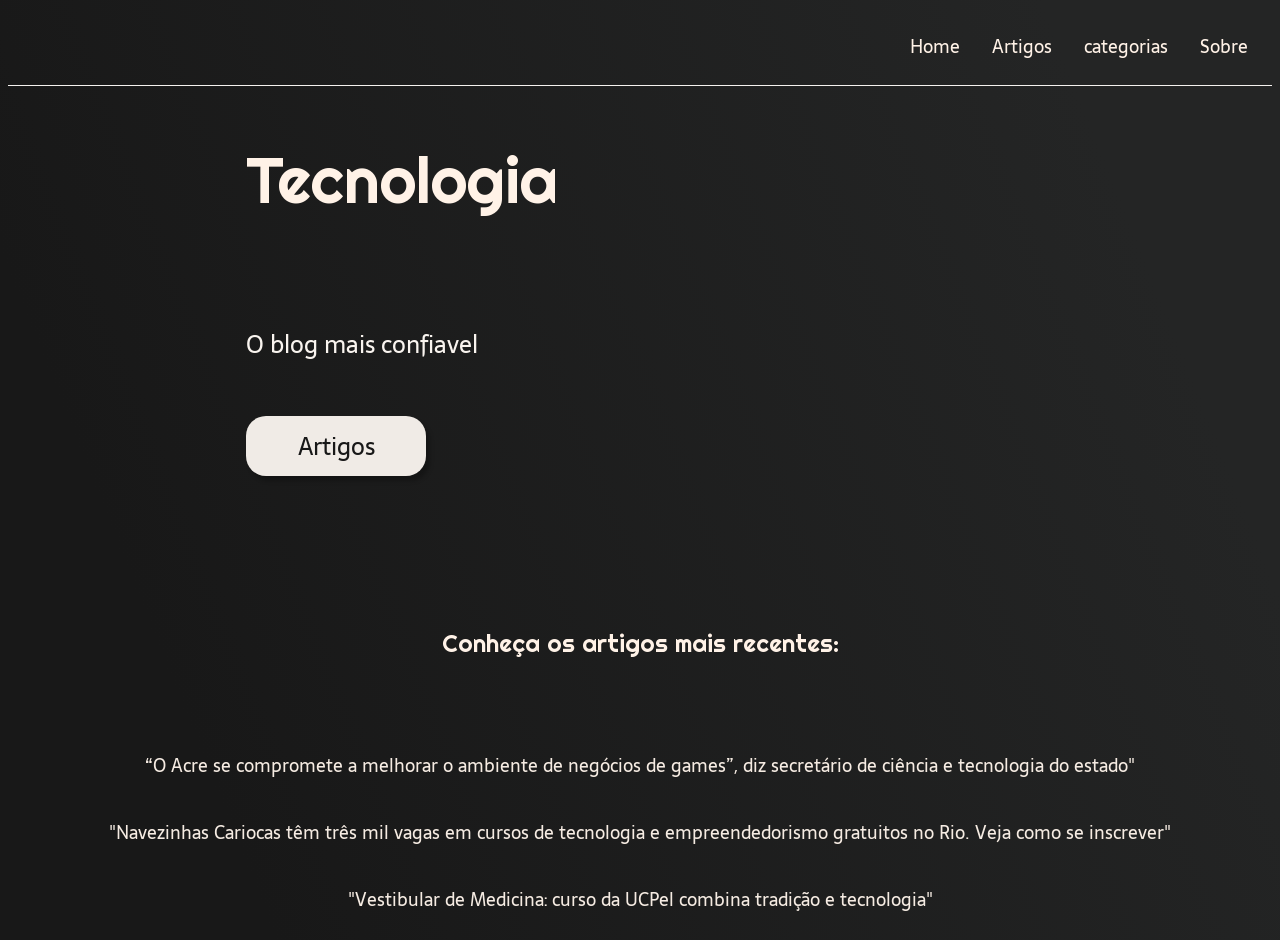
<file: index.html>
<!DOCTYPE html>
<html>
<head>
<link rel = "stylesheet" href = "style.css">
<title>blog</title>
</head>
<body>
<header class="cabecalho">
    <nav class="cabecalho-menu">
        <a href="index.html" class="cabecalho-menu-item">Home</a>
        <a href="artigos.html" class="cabecalho-menu-item">Artigos</a>
        <a href="categorias.html" class="cabecalho-menu-item">categorias</a>
        <a href="sobre.html" class="cabecalho-menu-item">Sobre</a>
    </nav>
</header>
<main class="conteudo">
    <section class="conteudo-principal">
        <div class="conteudo-principal-escrito">
            <h1>Tecnologia</h1>
            <h2>O blog mais confiavel</h2>
            <button> <a href="artigos.html">Artigos</button>
        </div>
    </section>
    <section class="conteudo-secundario">
        <h3>Conheça os artigos mais recentes:</h3>
        <p>“O Acre se compromete a melhorar o ambiente de negócios de games”, diz secretário de ciência e tecnologia do estado"</strong></p>
        <p>"Navezinhas Cariocas têm três mil vagas em cursos de tecnologia e empreendedorismo gratuitos no Rio. Veja como se inscrever"</p>
        <p>"Vestibular de Medicina: curso da UCPel combina tradição e tecnologia"</strong></p>
    </section>
</main>
</body>
</html>
</file>
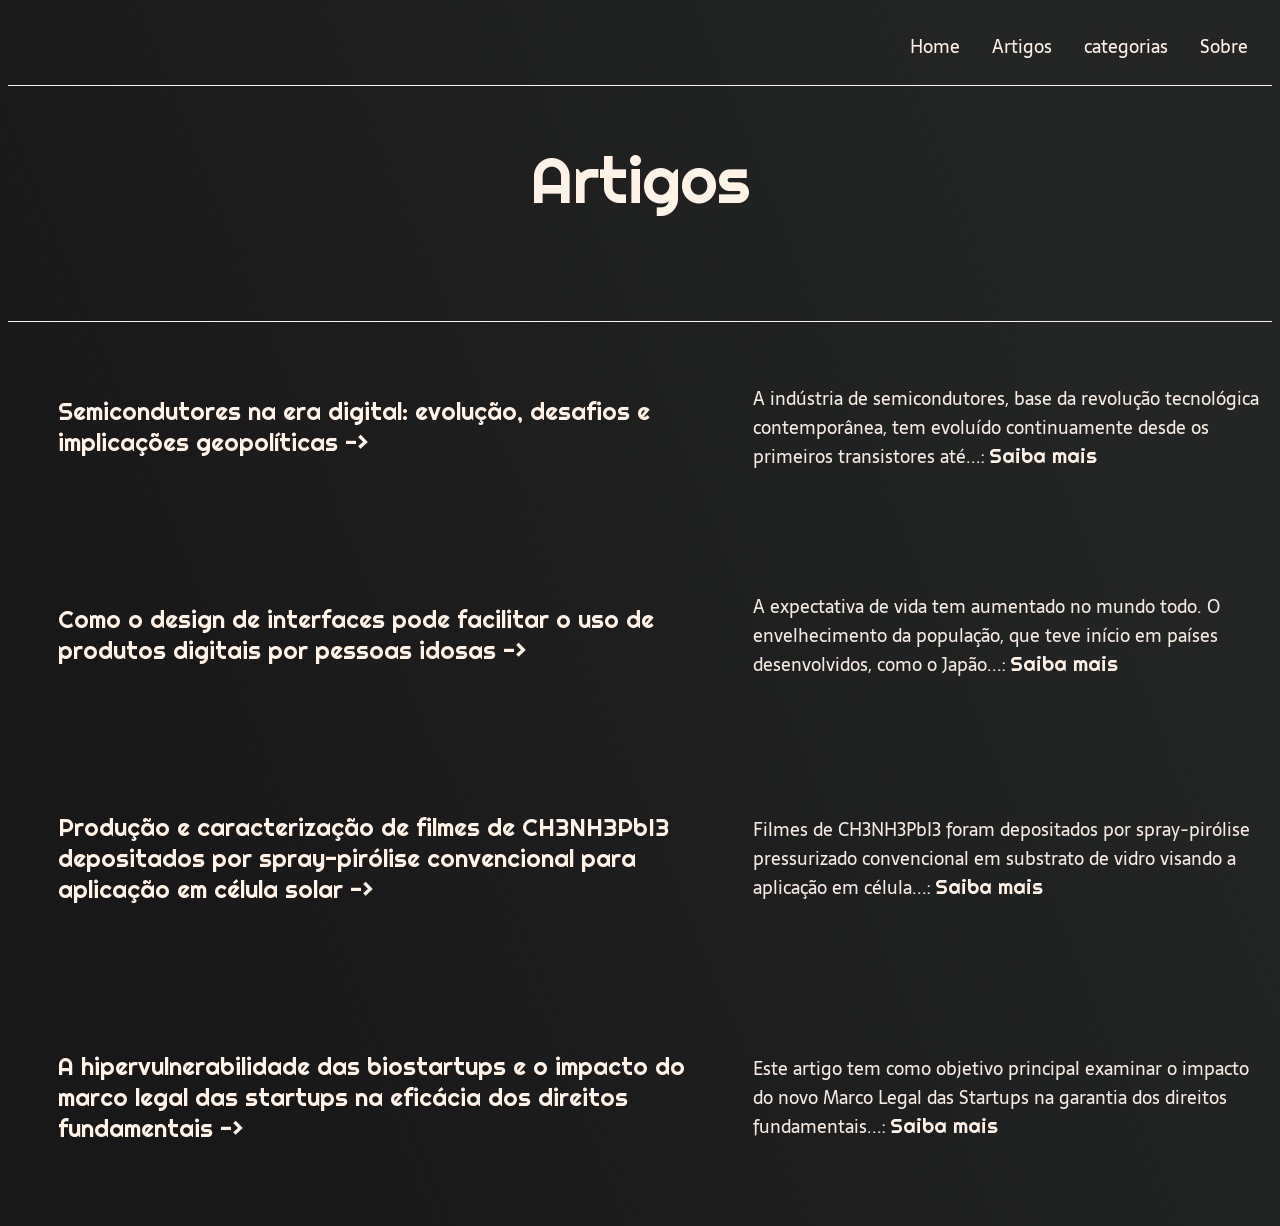
<file: artigos.html>
<!DOCTYPE html>
<html>
<head>
<link rel = "stylesheet" href = "style.css">
<title>artigos</title>
</head>
<body>
    <header class="cabecalho">
        <nav class="cabecalho-menu">
            <a href="index.html" class="cabecalho-menu-item">Home</a>
            <a href="artigos.html" class="cabecalho-menu-item">Artigos</a>
            <a href="categorias.html" class="cabecalho-menu-item">categorias</a>
            <a href="sobre.html" class="cabecalho-menu-item">Sobre</a>
        </nav>
    </header>
    <main class="conteudo">
        <section class="conteudo-principal">
            <div class="conteudo-principal-escrito">
                <h1>Artigos</h1>
            </div>
        </section>
    <section class="conteudo-secundario">
<table class="conteudo">
<td><h3>Semicondutores na era digital: evolução, desafios e implicações geopolíticas -></h3></td>
<td><p>A indústria de semicondutores, base da revolução tecnológica contemporânea, tem evoluído continuamente desde os primeiros transistores até...:   <a href="https://www.nucleodoconhecimento.com.br/tecnologia/semicondutores" class="aa"> Saiba mais</a></p></td></tr>

<td><h3>Como o design de interfaces pode facilitar o uso de produtos digitais por pessoas idosas -></h3></td>
<td><p>A expectativa de vida tem aumentado no mundo todo. O envelhecimento da população, que teve início em países desenvolvidos, como o Japão...:   <a href="https://www.nucleodoconhecimento.com.br/tecnologia/design-de-interfaces" class="aa"> Saiba mais</a></p></td></tr>

<td><h3>Produção e caracterização de filmes de CH3NH3PbI3 depositados por spray-pirólise convencional para aplicação em célula solar -></h3></td>
<td><p>Filmes de CH3NH3PbI3 foram depositados por spray-pirólise pressurizado convencional em substrato de vidro visando a aplicação em célula...:   <a href="https://www.nucleodoconhecimento.com.br/tecnologia/celula-solar" class="aa"> Saiba mais</a></p></td></tr>

<td><h3>A hipervulnerabilidade das biostartups e o impacto do marco legal das startups na eficácia dos direitos fundamentais -></h3></td>
<td><p>Este artigo tem como objetivo principal examinar o impacto do novo Marco Legal das Startups na garantia dos direitos fundamentais...:   <a href="https://www.nucleodoconhecimento.com.br/tecnologia/marco-legal-das-startups" class="aa"> Saiba mais</a></p></td></tr>

</table>
</section>
</main>
</body>
</html>
</file>
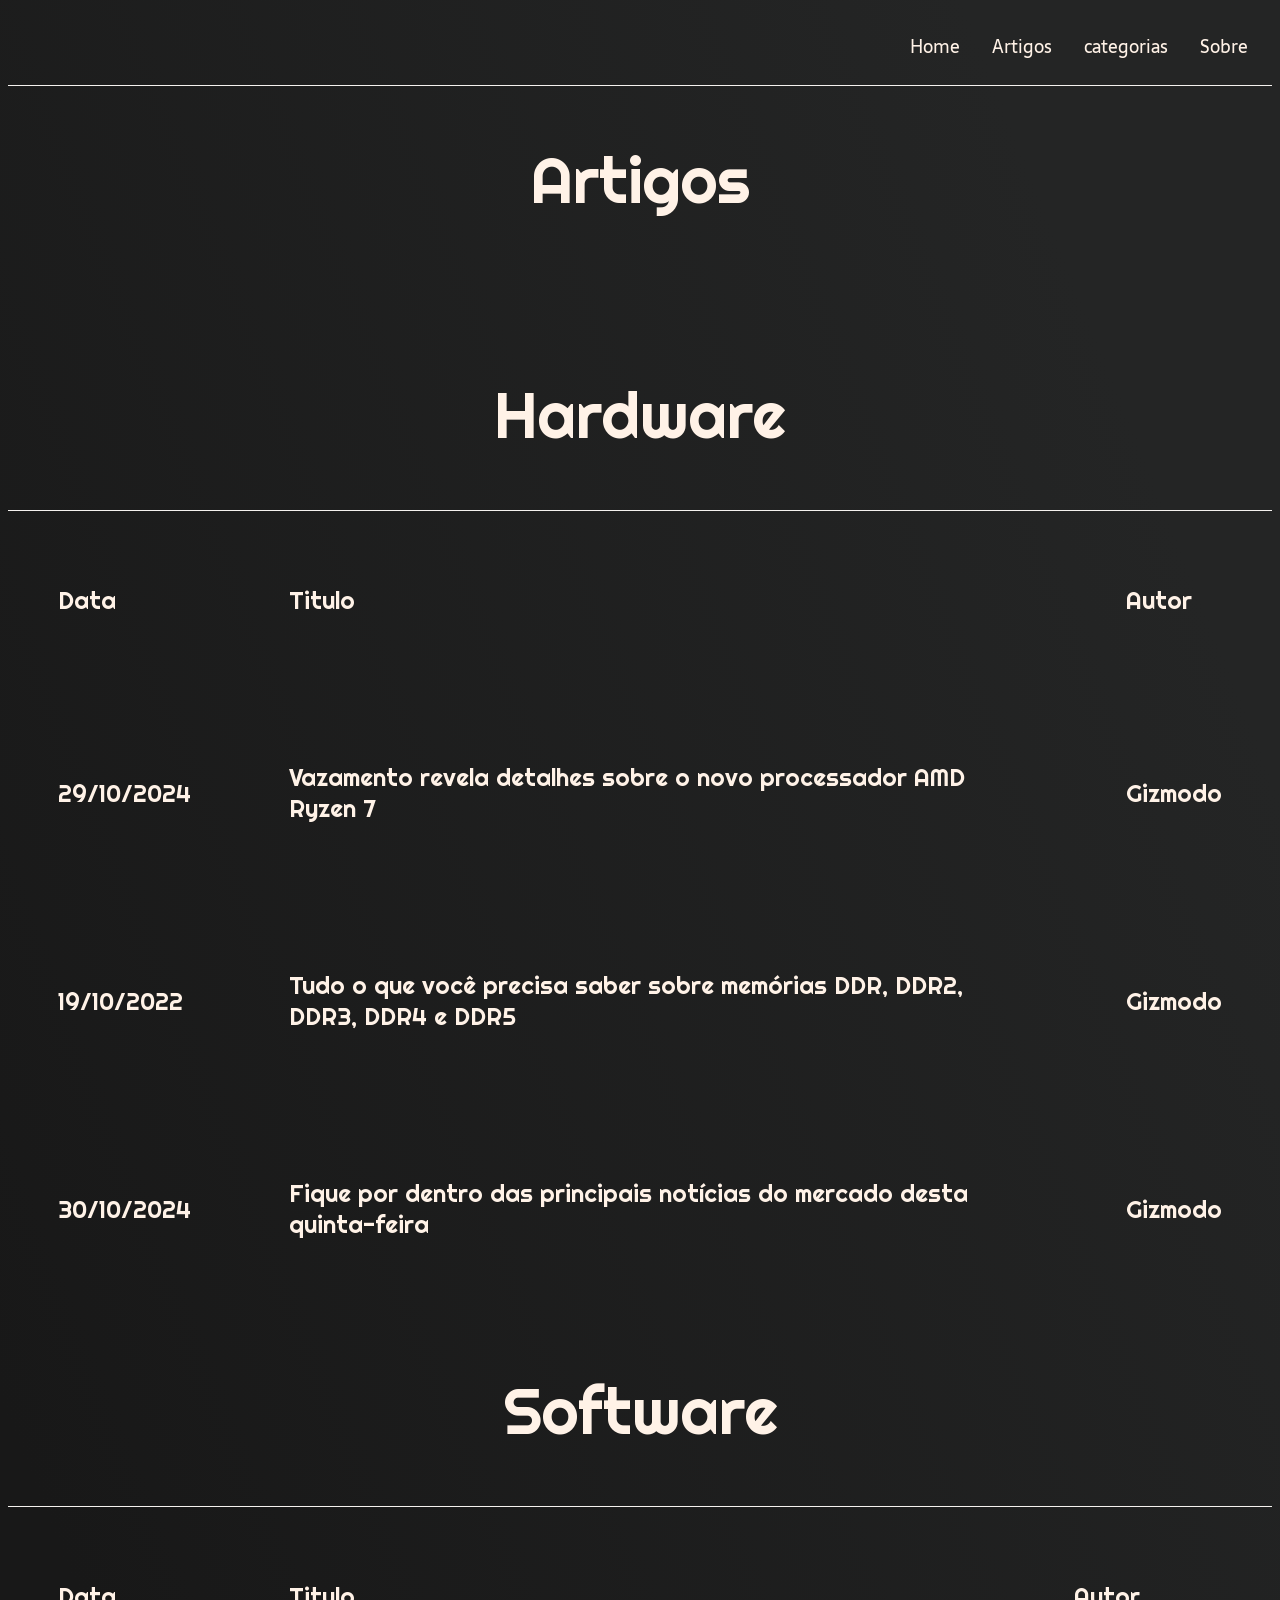
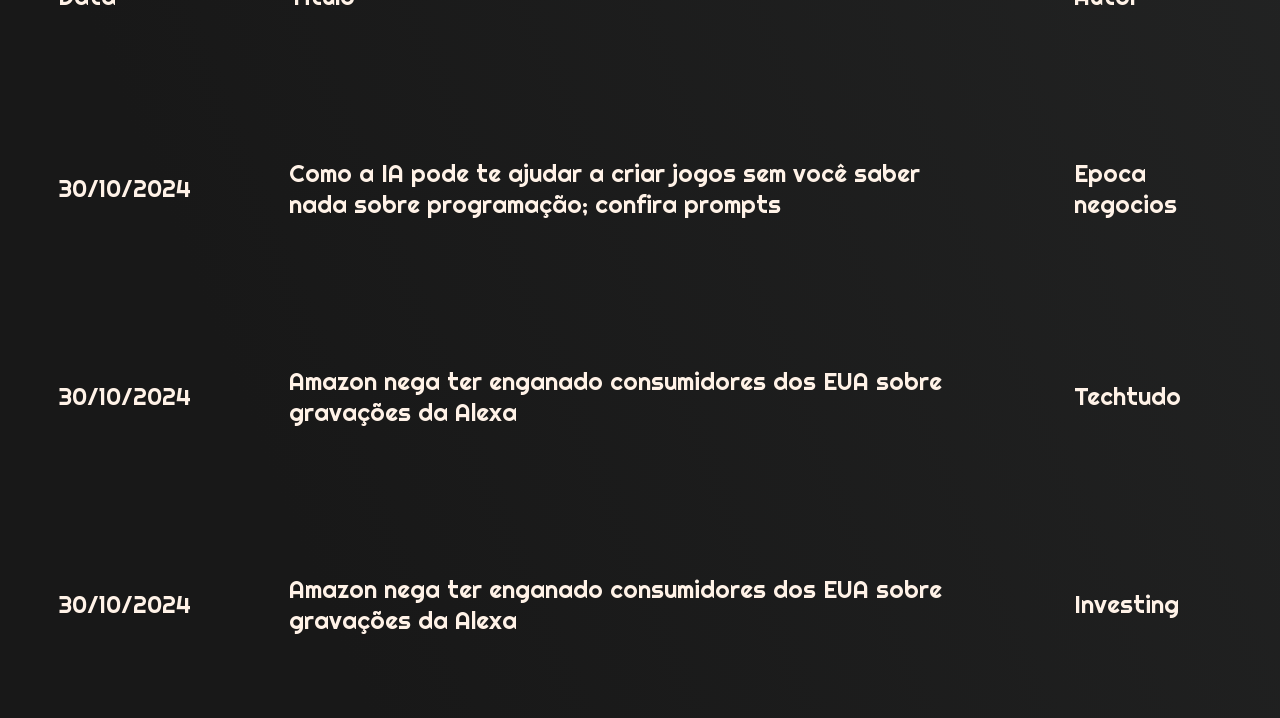
<file: categorias.html>
<!DOCTYPE html>
<html>
<head>
<link rel = "stylesheet" href = "style.css">
<title>artigos</title>
</head>
<body>
    <header class="cabecalho">
        <nav class="cabecalho-menu">
            <a href="index.html" class="cabecalho-menu-item">Home</a>
            <a href="artigos.html" class="cabecalho-menu-item">Artigos</a>
            <a href="categorias.html" class="cabecalho-menu-item">categorias</a>
            <a href="sobre.html" class="cabecalho-menu-item">Sobre</a>
        </nav>
    </header>
    <main class="conteudo">
        <section class="conteudo-principal">
            <div class="conteudo-principal-escrito">
                <h1>Artigos</h1>
            </div>
        </section>
    <section class="conteudo-secundario">
        <h1>Hardware</h1>
        <table class="conteudo">
            <tr><td><h3>Data</h3></td>
            <td><h3>Titulo</h3></td>
            <td><h3>Autor</h3></td></tr>
            
            <tr><td><h3>29/10/2024</h3></td>
            <td><h3>Vazamento revela detalhes sobre o novo processador AMD Ryzen 7</h3></td>
            <td><h3>Gizmodo</h3></td></tr>
        
            <tr><td><h3>19/10/2022</h3></td>
            <td><h3>Tudo o que você precisa saber sobre memórias DDR, DDR2, DDR3, DDR4 e DDR5</h3></td>
            <td><h3>Gizmodo</h3></td></tr>
        
            <tr><td><h3>30/10/2024</h3></td>
            <td><h3>Fique por dentro das principais notícias do mercado desta quinta-feira</h3></td>
            <td><h3>Gizmodo</h3></td></tr>
        </table>

        <h1>Software</h1>
<table class="conteudo">
    <tr><td><h3>Data</h3></td>
        <td><h3>Titulo</h3></td>
        <td><h3>Autor</h3></td></tr>
    
    <tr><td><h3>30/10/2024</h3></td>
    <td><h3>Como a IA pode te ajudar a criar jogos sem você saber nada sobre programação; confira prompts</h3></td>
    <td><h3>Epoca negocios</h3></td></tr>

    <tr><td><h3>30/10/2024</h3></td>
    <td><h3>Amazon nega ter enganado consumidores dos EUA sobre gravações da Alexa</h3></td>
    <td><h3>Techtudo</h3></td></tr>

    <tr><td><h3>30/10/2024</h3></td>
    <td><h3>Amazon nega ter enganado consumidores dos EUA sobre gravações da Alexa</h3></td>
    <td><h3>Investing</h3></td></tr>
    
</table>
</section>
</main>
</body>
</html>
</file>
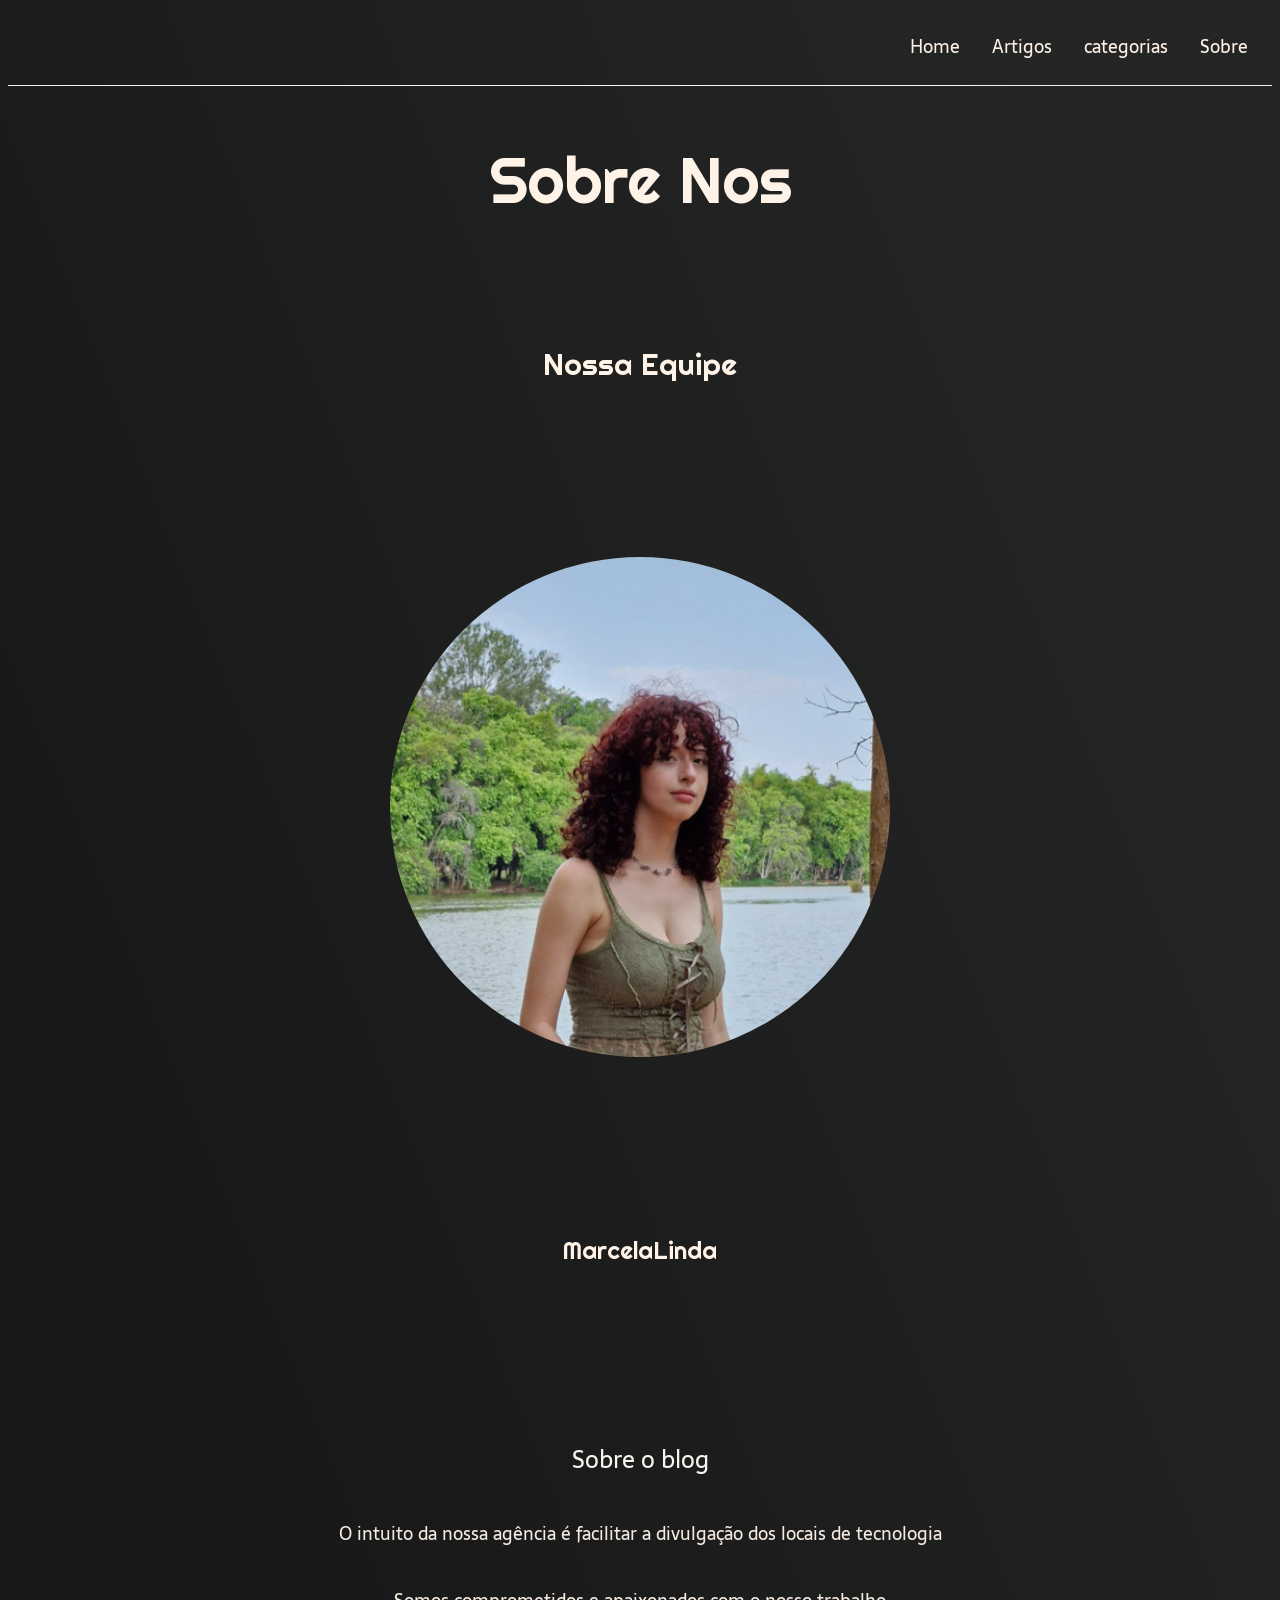
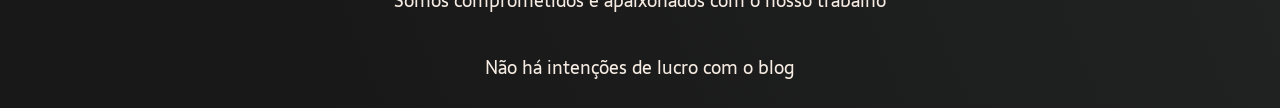
<file: sobre.html>
<!DOCTYPE html>
<html>
<head>
<link rel = "stylesheet" href = "style.css">
<title>Sobre Nós</title>
</head>
<body>
<header class="cabecalho">
    <nav class="cabecalho-menu">
            <a href="index.html" class="cabecalho-menu-item">Home</a>
            <a href="artigos.html" class="cabecalho-menu-item">Artigos</a>
            <a href="categorias.html" class="cabecalho-menu-item">categorias</a>
            <a href="sobre.html" class="cabecalho-menu-item">Sobre</a>
    </nav>
</header>
<main class="conteudo">
    <section class="conteudo-principal">
        <div class="conteudo-principal-escrito">
            <h1 align="center">Sobre Nos</h1>
            <table>
            <h4>Nossa Equipe</h4>
            <tr>
            <td><img src="6.png" width="500" height="500"></td></tr>

            <tr>
            <td><h3 align="center">MarcelaLinda</h3></td></tr>
            </table>
        
        <section class="conteudo-secundario">
            <h2>Sobre o blog</h2>
            <p>O intuito da nossa agência é facilitar a divulgação dos locais de tecnologia</p>
            <p>Somos comprometidos e apaixonados com o nosso trabalho</p>
            <p>Não há intenções de lucro com o blog</p>
        </section>
        </div>
</main>
</body>
</html>
</file>
<file: style.css>
@import url('https://fonts.googleapis.com/css2?family=Righteous&display=swap');
@import url('https://fonts.googleapis.com/css2?family=Righteous&family=Sarala:wght@400;700&display=swap');
* {

    padding: 0;
    box-sizing: border-box;
    text-decoration: none;
}

body {
    font-size: 100%;
    background: linear-gradient(68.15deg, #181818 16.62%, #242525 85.61%);
}

.cabecalho {
    display: flex;
    flex-direction: row;
    align-items: center;
    justify-content: flex-end;
    padding: 24px;
}

.cabecalho-menu {
    display: flex;
    gap: 32px;
}

.cabecalho-menu-item {
    font-family: 'Sarala', sans-serif;
    color: #fff2e7;
    font-weight: 400;
    font-size: 18px;
}

.cabecalho-menu-item:hover {
    color: #4b4b4b;
}

.conteudo {
    border-top: 0.4px solid #f5f2ef;
}

.conteudo-principal {
    display: flex;
    flex-direction: row;
    align-items: center;
    justify-content: space-around;
}

.conteudo-principal-escrito {
    display: flex;
    flex-direction: column;
    gap: 32px;
}

h1 {
    font-family: 'Righteous', cursive;
    font-weight: 400;
    font-size: 64px;
    color: #fff2e7;
}

img {
    border-radius: 50%;
    margin: 100px;
    padding: 1px, 100px, 100px, 1px;
}

h2 {
    font-family: 'Sarala', sans-serif;
    color: #f9f4ef;
    font-weight: 400;
    font-size: 24px;
}

button {
    background-color: #f0ebe6;
    width: 180px;
    height: 60px;
    border: none;
    box-shadow: 4px 5px 4px rgba(0, 0, 0, 0.25);
    border-radius: 20px;
    font-family: 'Sarala', sans-serif;
    color: #2f2325;
    font-weight: 400;
    font-size: 24px;
}

button:hover {
    transition: 0.5s;
    opacity: 0.7;
    padding: 60px, 60px;
}

.conteudo-secundario {
    display: flex;
    flex-direction: column;
    align-items: center;
    gap: 2px;
    margin-top: 48px;
}

h3 {
    padding: 48px;
    font-family: 'Righteous', cursive;
    font-weight: 400;
    font-size: 24px;
    color: #fff2e7;
}

p {
    font-family: 'Sarala', sans-serif;
    color: #f5ebe2;
    font-weight: 300;
    font-size: 18px;
}

.image {
    border-radius: 0%;
}

h4 {
    font-family: 'Righteous', cursive;
    font-weight: 400;
    font-size: 30px;
    color: #fff2e7;
    display: flex;
    flex-direction: column;
    align-items: center;
}

h5 {
    font-family: 'Sarala', sans-serif;
    color: #f0e8e2;
    font-weight: 300;
    font-size: 25px;
    padding-left: 500px;
    padding-right: 500px;
}

footer {
    height: 48px;
    display: block;
    margin: 0 auto;
    padding: 32px;
    border-top: 0.4px solid #fff2e7;
}

a {
    color: #181818;
}

.aa {
    font-family: 'Righteous', cursive;
    font-weight: 400;
    font-size: 20px;
    color: #fff2e7;
}

.aa:hover {
    color: #4b4b4b;
}
</file>
